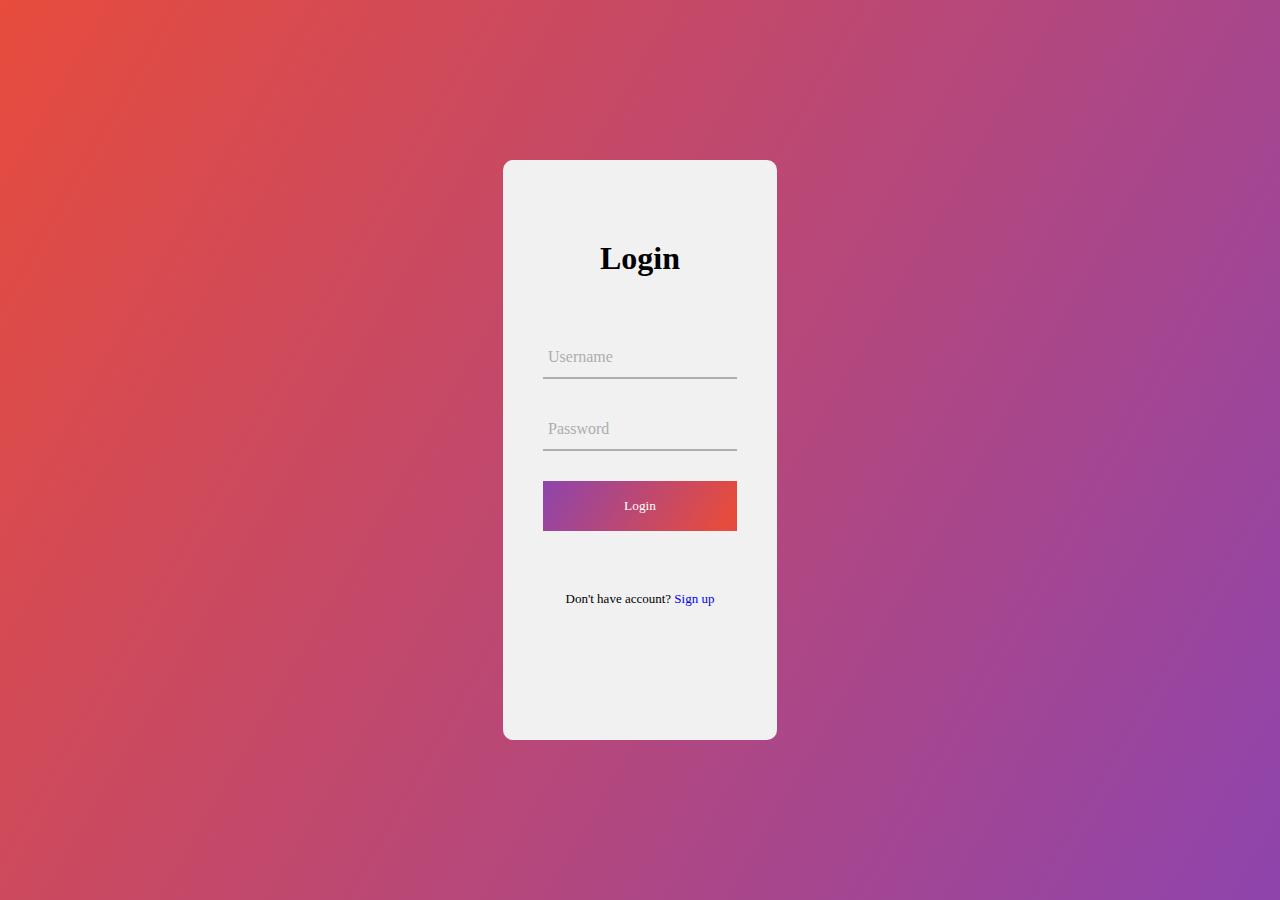
<file: index.html>
<!DOCTYPE html>
<html lang="en" dir="ltr">
<head>
	<meta charset="utf-8">
	<title>BMI</title>
	<link rel="stylesheet" href="style/style.css">
	
	<script src="https://cdnjs.cloudflare.com/ajax/libs/jquery/3.4.1/jquery.min.js" charset="utf-8"></script>
</head>
<body>
	
	<form action="bmi.html" class="login-form">
		<h1>Login</h1>
		<div class="txtb">
			<input type="text">
			<span data-placeholder="Username"></span>
		</div>
		<div class="txtb">
			<input type="password">
			<span data-placeholder="Password"></span>
		</div>

		<input type="submit" class="logbtn" value="Login">
		<div class="bottom-text">
			Don't have account? <a href="#">Sign up</a>
	</form>
	<script type="text/javascript">
	$(".txtb input").on("focus",function(){
	$(this).addClass("focus");
});
	$(".txtb input").on("blur",function(){
		if($(this).val()=="")
	$(this).removeClass("focus");
});
</script>
<script> scr="js/script.js"</script>
</body>
</file>
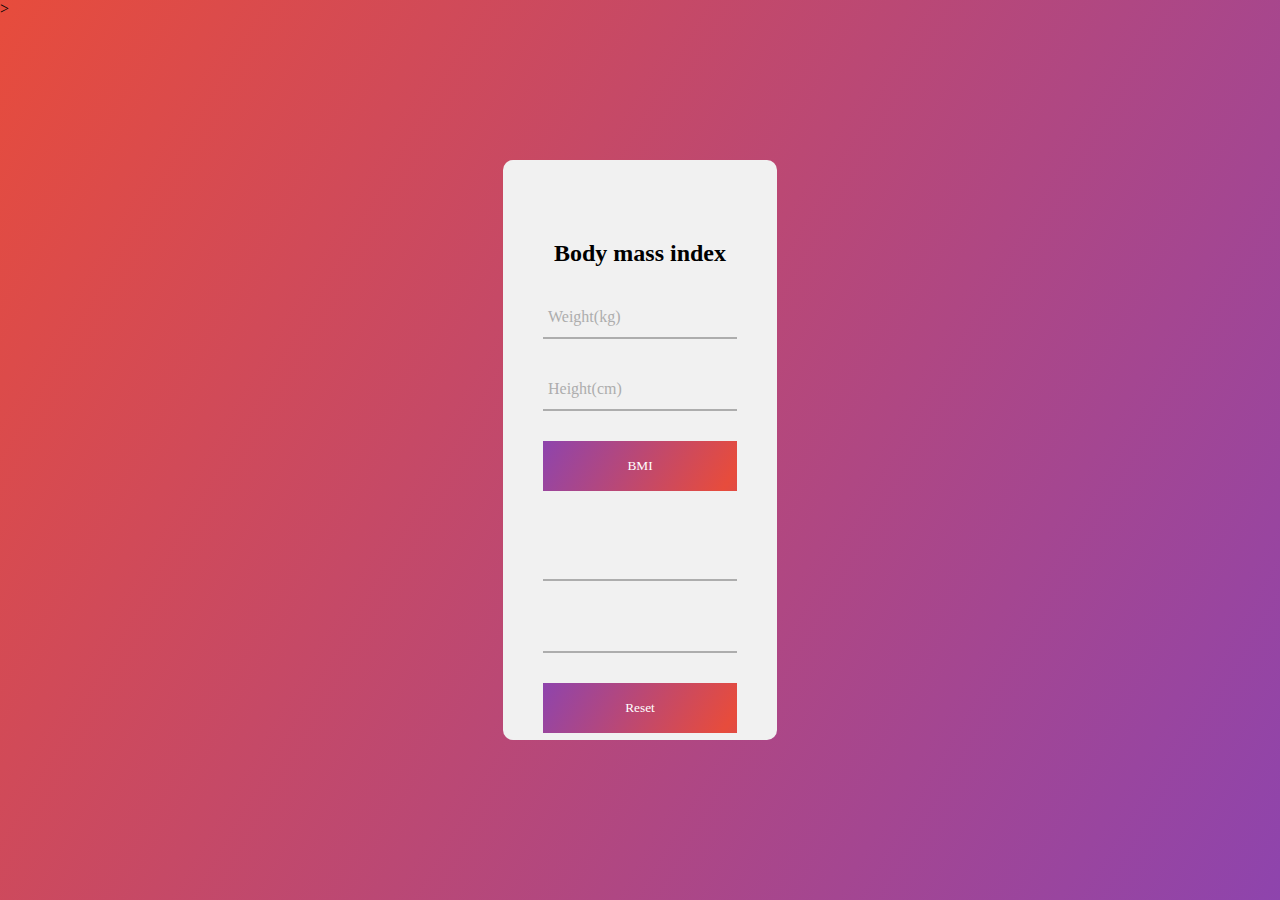
<file: bmi.html>
<!DOCTYPE html>
<html>
	<head>
		<title>BMI</title>
		<link rel="stylesheet" href="style/style.css">
		<script> scr="js/script.js"></script>
		<script src="https://cdnjs.cloudflare.com/ajax/libs/jquery/3.4.1/jquery.min.js" charset="utf-8"></script>>
		<script type="text/javascript">
		
			function calculateBmi() {
				var weight = document.bmiForm.weight.value

				var height = document.bmiForm.height.value

				if(weight > 29 && height > 129 && weight < 151 && height < 201){
					var finalBmi = weight/(height/100*height/100)
					document.bmiForm.bmi.value = finalBmi
					if(finalBmi < 18.5){
						document.bmiForm.meaning.value = "Underweight"
					}
					if(finalBmi > 18.5 && finalBmi < 25){
						document.bmiForm.meaning.value = "Healthy"
					}
					if(finalBmi > 25){
						document.bmiForm.meaning.value = "Overweight"
					}
				}
				else{
					alert("Error 447")
				}
			}
		</script>
	</head>
	<body>
		<form name="bmiForm"  class="login-form">
			<h2>Body mass index </h2>
				<div class="txtb">
					<input type="number" name="weight" step="0.5" min="30" max="150">
					<span data-placeholder="Weight(kg)"></span>
				</div>
			<div class="txtb">
				<input type="number" name="height" min="130" max="200">
				<span data-placeholder="Height(cm)"></span>
			</div>

			<input type="button" class="logbtn" value="BMI" onClick="calculateBmi()"><br />

			<div class="txtb" name="weight">
				<input type="text" name="bmi" >
				<span data-placeholder=""></span>
			</div>
			<div class="txtb" name="weight">
				<input type="text" name="meaning"  ><br />
				<span data-placeholder=""></span>
			</div>
			<input type="reset" class="logbtn" value="Reset" />
		</h4>
		</form>
		<script type="text/javascript">
		$(".txtb input").on("focus",function(){
		$(this).addClass("focus");
	});
		$(".txtb input").on("blur",function(){
			if($(this).val()=="")
		$(this).removeClass("focus");
	});
	</script>
	</body>
</html>
</file>
<file: style/style.css>
*
{
  margin: 0;
  padding: 0;
  text-decoration: none;
  font-family: montserrat;
  box-sizing: border-box;
}
body
{
  min-height: 100vh;
  background-image: linear-gradient(120deg,#e74c3c,#8e44ad);
}

.login-form
{
  width: :360px;
  background: #f1f1f1;
  height: 580px;
  padding: 80px 40px;
  border-radius: 10px;
  position: absolute;
  left: 50%;
  top: 50%;
  transform: translate(-50%,-50%);
}

.login-form h1
{
  text-align:center;
  margin-bottom: 60px;
}
.login-form h2
{
  text-align:center;
}
.txtb
{
  border-bottom: 2px solid #adadad;
  position:relative;
  margin: 30px 0;
}
.txtb input
{
  font-size: 15px;
  color: #333;
  border: none;
  width: 100%;
  outline: none;
  background: none;
  padding: 0 5px;
  height: 40px;
}
.txtb span::before
{
  content: attr(data-placeholder);
  position: absolute;
  top: 50%;
  left: 5px;
  color:#adadad;
  transform: translateY(-50%);
  z-index:-1;
  transition: .5s;
}
.txtb span::after
{
  content:'';
  position: absolute;
  width: 0%;
  left: 0px;
  top: 40px;
  height: 2px;
  background:  linear-gradient(120deg,#8e44ad,#e74c3c);
  transition: .5s;
}
.focus + span::before
{
  top: -5px;
}
.focus + span::after
{
  width: 100%;
}
.logbtn
{
  display: block;
  width: 100%;
  height: 50px;
  border: none;
  background:  linear-gradient(120deg,#8e44ad,#e74c3c,#8e44ad);
  background-size: 200%;
  color: #fff;
  outline: none;
  cursor: pointer;
  transition: .5s;
}
.logbtn:hover
{
  background-position: right;
}
.bottom-text
{
  margin-top: 60px;
  text-align: center;
  font-size: 13px;
}
</file>
